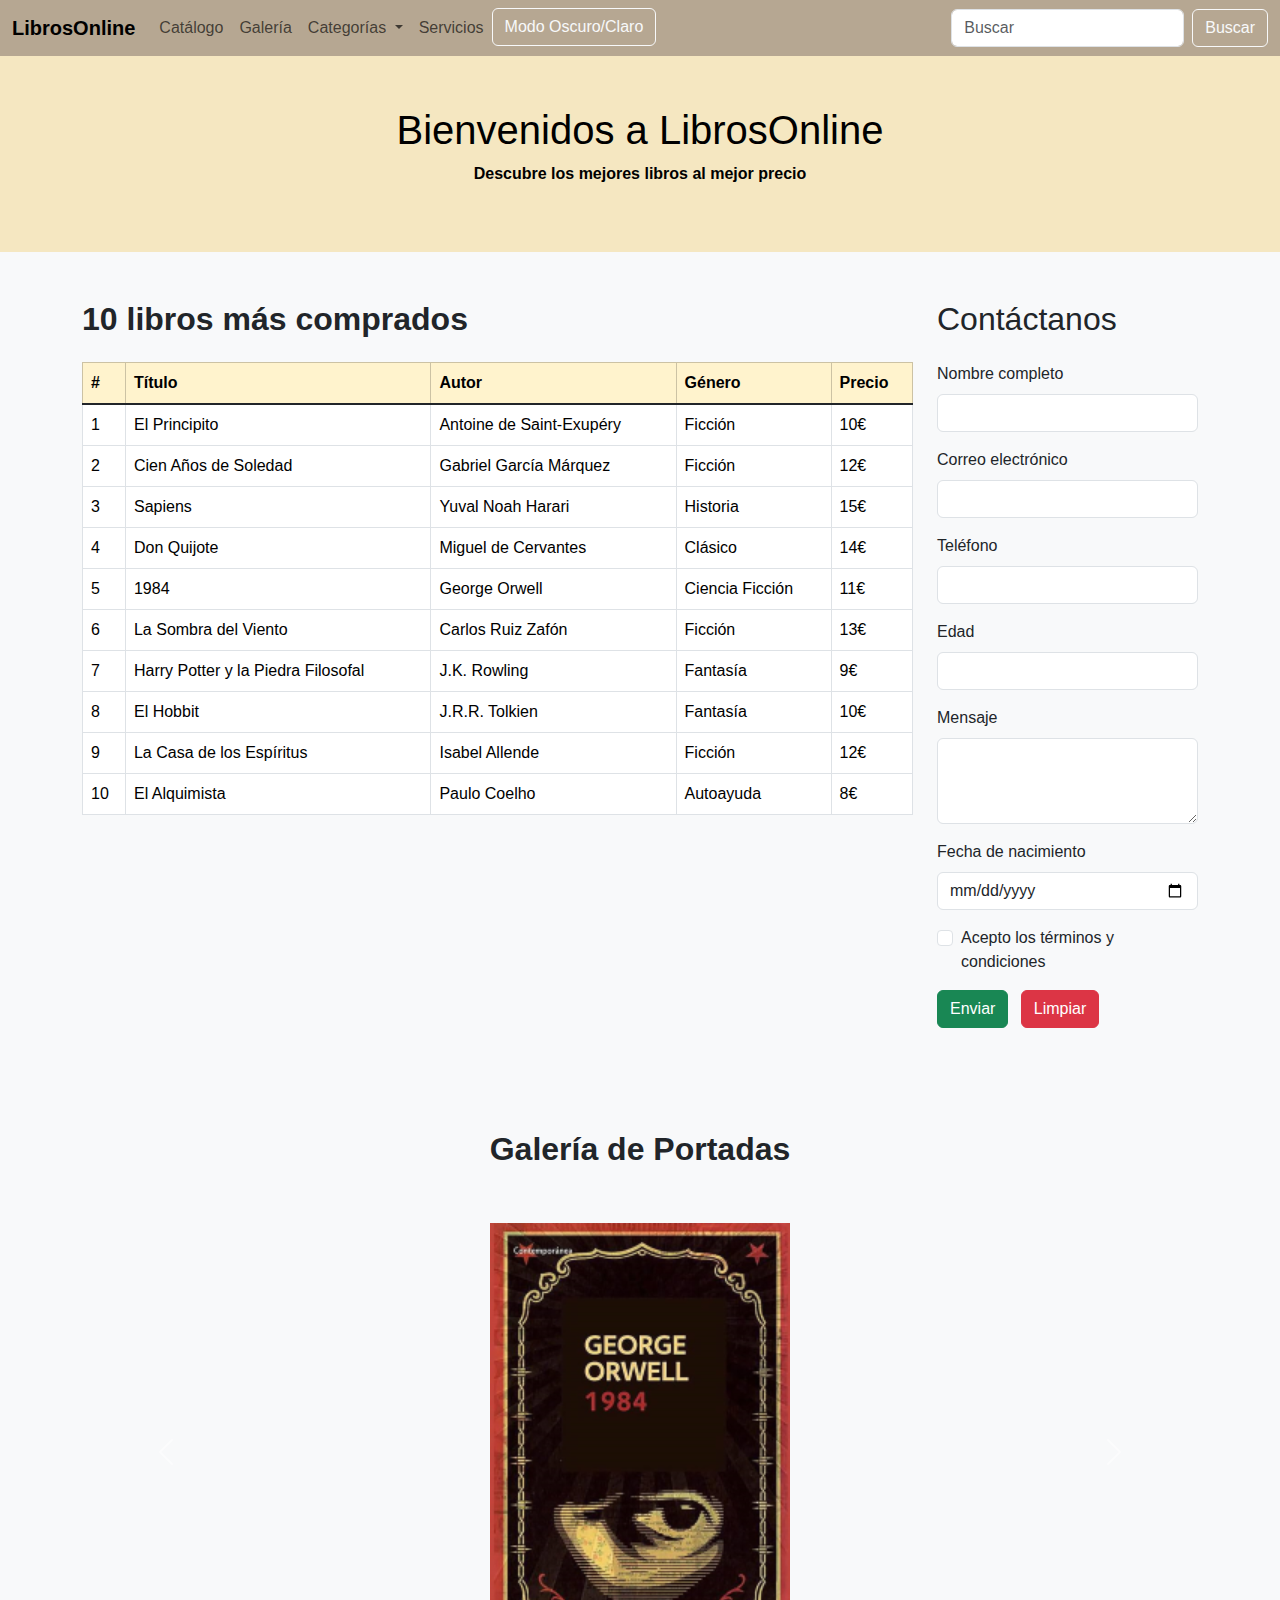
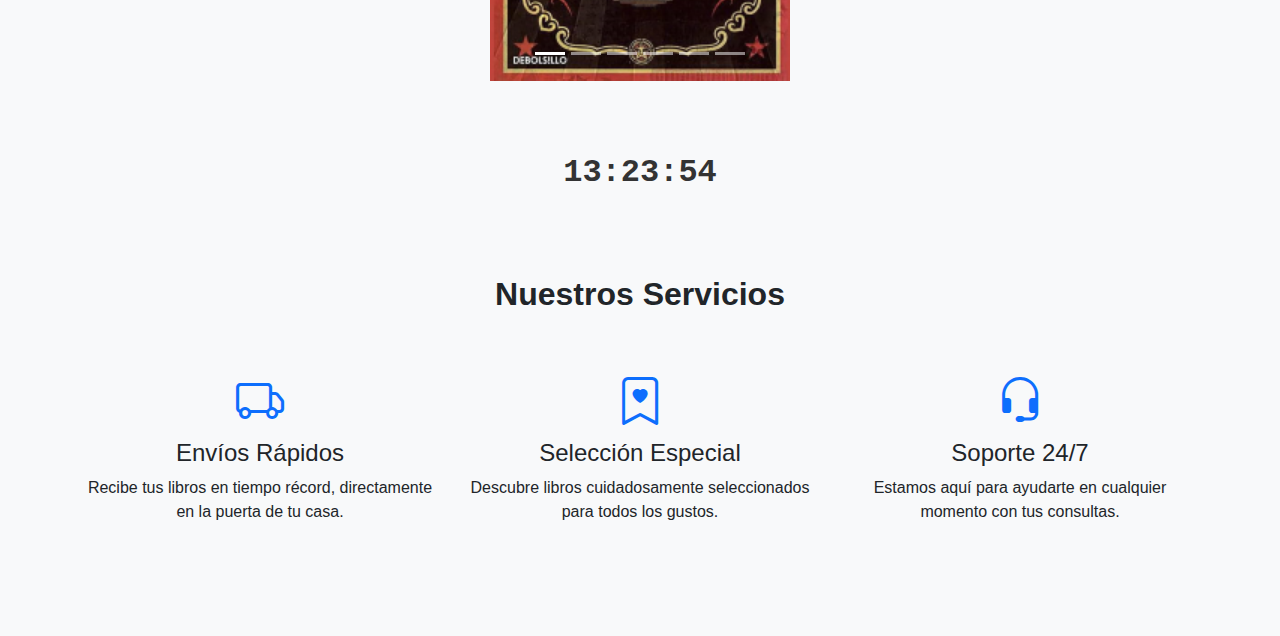
<file: Parte1/index.html>
<!DOCTYPE html>
<html lang="es">

<head>
    <meta charset="UTF-8">
    <meta name="viewport" content="width=device-width, initial-scale=1.0">
    <title>Venta de Libros</title>
    <!-- Bootstrap CSS -->
    <link href="https://cdn.jsdelivr.net/npm/bootstrap@5.3.0/dist/css/bootstrap.min.css" rel="stylesheet">
    <!-- Bootstrap Icons -->
    <link href="https://cdn.jsdelivr.net/npm/bootstrap-icons/font/bootstrap-icons.css" rel="stylesheet">

    <!-- Bootstrap JS -->
    <script src="https://cdn.jsdelivr.net/npm/bootstrap@5.3.0-alpha1/dist/js/bootstrap.bundle.min.js"></script>

    <link rel="stylesheet" href="style.css">

    <script src="https://stackpath.bootstrapcdn.com/bootstrap/5.3.0-alpha1/js/bootstrap.bundle.min.js"></script>
    <script src="myScript.js"></script>

    <style>
        /* Personaliza estilos adicionales si lo necesitas */
    </style>
</head>

<body>
    <!-- Navbar -->
    <nav class="navbar navbar-expand-lg" style="background-color: #b6a792;">
        <div class="container-fluid">
            <a class="navbar-brand negrita" href="#">LibrosOnline</a>
            <button class="navbar-toggler" type="button" data-bs-toggle="collapse" data-bs-target="#navbarNav"
                aria-controls="navbarNav" aria-expanded="false" aria-label="Toggle navigation">
                <span class="navbar-toggler-icon"></span>
            </button>



            <div class="collapse navbar-collapse" id="navbarNav">
                <ul class="navbar-nav me-auto">
                    <li class="nav-item">
                        <a class="nav-link" href="#tabla-libros">Catálogo</a>
                    </li>
                    <li class="nav-item">
                        <a class="nav-link" href="#carrusel">Galería</a>
                    </li>
                    <li class="nav-item dropdown">
                        <a class="nav-link dropdown-toggle" href="#" id="navbarDropdown" role="button"
                            data-bs-toggle="dropdown" aria-expanded="false">
                            Categorías
                        </a>
                        <ul class="dropdown-menu" aria-labelledby="navbarDropdown" style="background-color: #b6a792;">
                            <li><a class="dropdown-item" href="#">Ficción</a></li>
                            <li><a class="dropdown-item" href="#">No ficción</a></li>
                            <li><a class="dropdown-item" href="#">Infantil</a></li>
                            <li><a class="dropdown-item" href="#">Fantasía</a></li>
                            <li><a class="dropdown-item" href="#">Autoayuda</a></li>
                            <li><a class="dropdown-item" href="#">Historia</a></li>
                        </ul>
                    </li>
                    <li class="nav-item">
                        <a class="nav-link" href="#servicios">Servicios</a>
                    </li>
                    <li class="nav-item">
                        <!-- Botón Modo Oscuro/Claro en el menú -->
                        <button id="bot_oscuro_claro" class="btn btn-outline-light">Modo Oscuro/Claro</button>
                    </li>


                </ul>
                
                <form class="d-flex" id="searchInput" role="search">
                    <input class="form-control me-2" type="search" placeholder="Buscar" aria-label="Search">
                    <button class="btn btn-outline-light" type="submit">Buscar</button>
                </form>
            </div>
        </div>
    </nav>


    <!-- Hero Section -->
    <div class="hero negrita">
        <h1>Bienvenidos a LibrosOnline</h1>
        <p>Descubre los mejores libros al mejor precio</p>
    </div>

    <!-- Contenedor Principal -->
    <div class="container my-5">
        <div class="row">
            <!-- Columna 2: Tabla de libros (3/4 de la página) -->
            <div class="col-md-9">
                <section id="tabla-libros">
                    <h2 class="mb-4 negrita">10 libros más comprados</h2>
                    <div class="table-responsive">
                        <table class="table table-bordered">
                            <thead class="table-warning">
                                <tr>
                                    <th>#</th>
                                    <th>Título</th>
                                    <th>Autor</th>
                                    <th>Género</th>
                                    <th>Precio</th>
                                </tr>
                            </thead>
                            <tbody class="table-group-divider">
                                <tr>
                                    <td>1</td>
                                    <td>El Principito</td>
                                    <td>Antoine de Saint-Exupéry</td>
                                    <td>Ficción</td>
                                    <td>10€</td>
                                </tr>
                                <tr>
                                    <td>2</td>
                                    <td>Cien Años de Soledad</td>
                                    <td>Gabriel García Márquez</td>
                                    <td>Ficción</td>
                                    <td>12€</td>
                                </tr>
                                <tr>
                                    <td>3</td>
                                    <td>Sapiens</td>
                                    <td>Yuval Noah Harari</td>
                                    <td>Historia</td>
                                    <td>15€</td>
                                </tr>
                                <tr>
                                    <td>4</td>
                                    <td>Don Quijote</td>
                                    <td>Miguel de Cervantes</td>
                                    <td>Clásico</td>
                                    <td>14€</td>
                                </tr>
                                <tr>
                                    <td>5</td>
                                    <td>1984</td>
                                    <td>George Orwell</td>
                                    <td>Ciencia Ficción</td>
                                    <td>11€</td>
                                </tr>
                                <tr>
                                    <td>6</td>
                                    <td>La Sombra del Viento</td>
                                    <td>Carlos Ruiz Zafón</td>
                                    <td>Ficción</td>
                                    <td>13€</td>
                                </tr>
                                <tr>
                                    <td>7</td>
                                    <td>Harry Potter y la Piedra Filosofal</td>
                                    <td>J.K. Rowling</td>
                                    <td>Fantasía</td>
                                    <td>9€</td>
                                </tr>
                                <tr>
                                    <td>8</td>
                                    <td>El Hobbit</td>
                                    <td>J.R.R. Tolkien</td>
                                    <td>Fantasía</td>
                                    <td>10€</td>
                                </tr>
                                <tr>
                                    <td>9</td>
                                    <td>La Casa de los Espíritus</td>
                                    <td>Isabel Allende</td>
                                    <td>Ficción</td>
                                    <td>12€</td>
                                </tr>
                                <tr>
                                    <td>10</td>
                                    <td>El Alquimista</td>
                                    <td>Paulo Coelho</td>
                                    <td>Autoayuda</td>
                                    <td>8€</td>
                                </tr>
                            </tbody>
                        </table>
                    </div>
                </section>
            </div>
            <!-- Columna 1: Formulario (1/4 de la página) -->
            <div class="col-md-3 mb-4">
                <h2 class="mb-4">Contáctanos</h2>
                <form id="contactForm">
                    <div class="mb-3">
                        <label for="nombre" class="form-label">Nombre completo</label>
                        <input type="text" class="form-control" id="nombre" name="nombre" required>
                        <div class="invalid-feedback" id="nombre-error">El nombre no puede contener números ni
                            caracteres especiales.</div>
                    </div>
                    <div class="mb-3">
                        <label for="email" class="form-label">Correo electrónico</label>
                        <input type="email" class="form-control" id="email" name="email" required>
                        <!--<div class "invalid-feedback"></div>-->
                    </div>
                    <div class="mb-3">
                        <label for="telefono" class="form-label">Teléfono</label>
                        <input type="tel" class="form-control" id="telefono" name="telefono" pattern="[0-9]{9}"
                            required>
                        <div class="invalid-feedback">Por favor, ingresa un teléfono válido de 10 dígitos.</div>
                    </div>
                    <div class="mb-3">
                        <label for="edad" class="form-label">Edad</label>
                        <input type="number" class="form-control" id="edad" name="edad" min="18" max="99" required>
                    </div>
                    <div class="mb-3">
                        <label for="mensaje" class="form-label">Mensaje</label>
                        <textarea class="form-control" id="mensaje" name="mensaje" rows="3" required></textarea>
                        <div class="invalid-feedback" id="mensaje-error">El mensaje no puede contener números ni
                            caracteres especiales.</div>
                    </div>
                    <div class="mb-3">
                        <label for="fecha" class="form-label">Fecha de nacimiento</label>
                        <input type="date" class="form-control" id="fecha" name="fecha" required>
                        <div class="invalid-feedback" id="fecha-error">La fecha debe estar entre 1900 y 2005.</div>
                    </div>
                    <div class="form-check mb-3">
                        <input class="form-check-input" type="checkbox" id="acepto" required>
                        <label class="form-check-label" for="acepto">Acepto los términos y condiciones</label>
                    </div>
                    
                    <!-- Botón Enviar -->
                    <button type="submit" id="enviarBtn" class="btn btn-success">Enviar</button>
                    <!-- Botón Limpiar -->
                    <button type="button" id="limpiarBtn" class="btn btn-danger ms-2">Limpiar</button>

                    

                </form>
            </div>

            <!-- Toast para la notificación de limpieza -->
            <div id="eraseToast" class="toast position-fixed bottom-0 end-0 m-3" role="alert" aria-live="assertive"
                aria-atomic="true">
                <div class="toast-header">
                    <strong class="me-auto">Formulario</strong>
                    <button type="button" class="btn-close" data-bs-dismiss="toast" aria-label="Close"></button>
                </div>
                <div class="toast-body">
                    Los campos del formulario han sido borrados.
                </div>
            </div>

            <!-- Toast de confirmación de envío exitoso -->
            <div id="successToast" class="toast position-fixed bottom-0 end-0 m-3" role="alert" aria-live="assertive"
                aria-atomic="true">
                <div class="toast-header">
                    <strong class="me-auto">Éxito</strong>
                    <button type="button" class="btn-close" data-bs-dismiss="toast" aria-label="Close"></button>
                </div>
                <div class="toast-body">
                    El formulario se ha enviado correctamente.
                </div>
            </div>


            <!-- Carrusel de imágenes -->
            <section id="carrusel" class="my-5">
                <h2 class="mb-4 centrar">Galería de Portadas</h2>
                <div id="carouselExampleIndicators" class="carousel slide" data-bs-ride="carousel">
                    <div class="carousel-indicators">
                        <button type="button" data-bs-target="#carouselExampleIndicators" data-bs-slide-to="0"
                            class="active" aria-current="true" aria-label="Slide 1"></button>
                        <button type="button" data-bs-target="#carouselExampleIndicators" data-bs-slide-to="1"
                            aria-label="Slide 2"></button>
                        <button type="button" data-bs-target="#carouselExampleIndicators" data-bs-slide-to="2"
                            aria-label="Slide 3"></button>
                        <button type="button" data-bs-target="#carouselExampleIndicators" data-bs-slide-to="3"
                            aria-label="Slide 4"></button>
                        <button type="button" data-bs-target="#carouselExampleIndicators" data-bs-slide-to="4"
                            aria-label="Slide 5"></button>
                        <button type="button" data-bs-target="#carouselExampleIndicators" data-bs-slide-to="5"
                            aria-label="Slide 6"></button>
                    </div>
                    <div class="carousel-inner">
                        <div class="carousel-item active">
                            <img src="..\media\1984.png" class="d-block w-300" alt="Libro 1">
                        </div>
                        <div class="carousel-item">
                            <img src="..\media\sapiens.png" class="d-block w-300" alt="Libro 2">
                        </div>
                        <div class="carousel-item">
                            <img src="..\media\lasombradelviento.png" class="d-block w-300" alt="Libro 3">
                        </div>
                        <div class="carousel-item">
                            <img src="..\media\principito.png" class="d-block w-300" alt="Libro 4">
                        </div>
                        <div class="carousel-item">
                            <img src="..\media\elalquimista.png" class="d-block w-300" alt="Libro 5">
                        </div>
                        <div class="carousel-item">
                            <img src="..\media\cienañossoledad.png" class="d-block w-300" alt="Libro 6">
                        </div>
                    </div>
                    <button class="carousel-control-prev" type="button" data-bs-target="#carouselExampleIndicators"
                        data-bs-slide="prev">
                        <span class="carousel-control-prev-icon" aria-hidden="true"></span>
                        <span class="visually-hidden">Anterior</span>
                    </button>
                    <button class="carousel-control-next" type="button" data-bs-target="#carouselExampleIndicators"
                        data-bs-slide="next">
                        <span class="carousel-control-next-icon" aria-hidden="true"></span>
                        <span class="visually-hidden">Siguiente</span>
                    </button>
                </div>
            </section>

            <!-- Reloj Digital -->
            <div id="reloj" style="font-size: 2rem; font-weight: bold;"></div>

            <!-- Servicios -->
            <section id="servicios" class="my-5">
                <h2 class="mb-4 centrar">Nuestros Servicios</h2>
                <div class="row text-center">
                    <div class="col-md-4">
                        <i class="bi bi-truck services-icon"></i>
                        <h4>Envíos Rápidos</h4>
                        <p>Recibe tus libros en tiempo récord, directamente en la puerta de tu casa.</p>
                    </div>
                    <div class="col-md-4">
                        <i class="bi bi-bookmark-heart services-icon"></i>
                        <h4>Selección Especial</h4>
                        <p>Descubre libros cuidadosamente seleccionados para todos los gustos.</p>
                    </div>
                    <div class="col-md-4">
                        <i class="bi bi-headset services-icon"></i>
                        <h4>Soporte 24/7</h4>
                        <p>Estamos aquí para ayudarte en cualquier momento con tus consultas.</p>
                    </div>
                </div>
            </section>

</body>

</html>
</file>
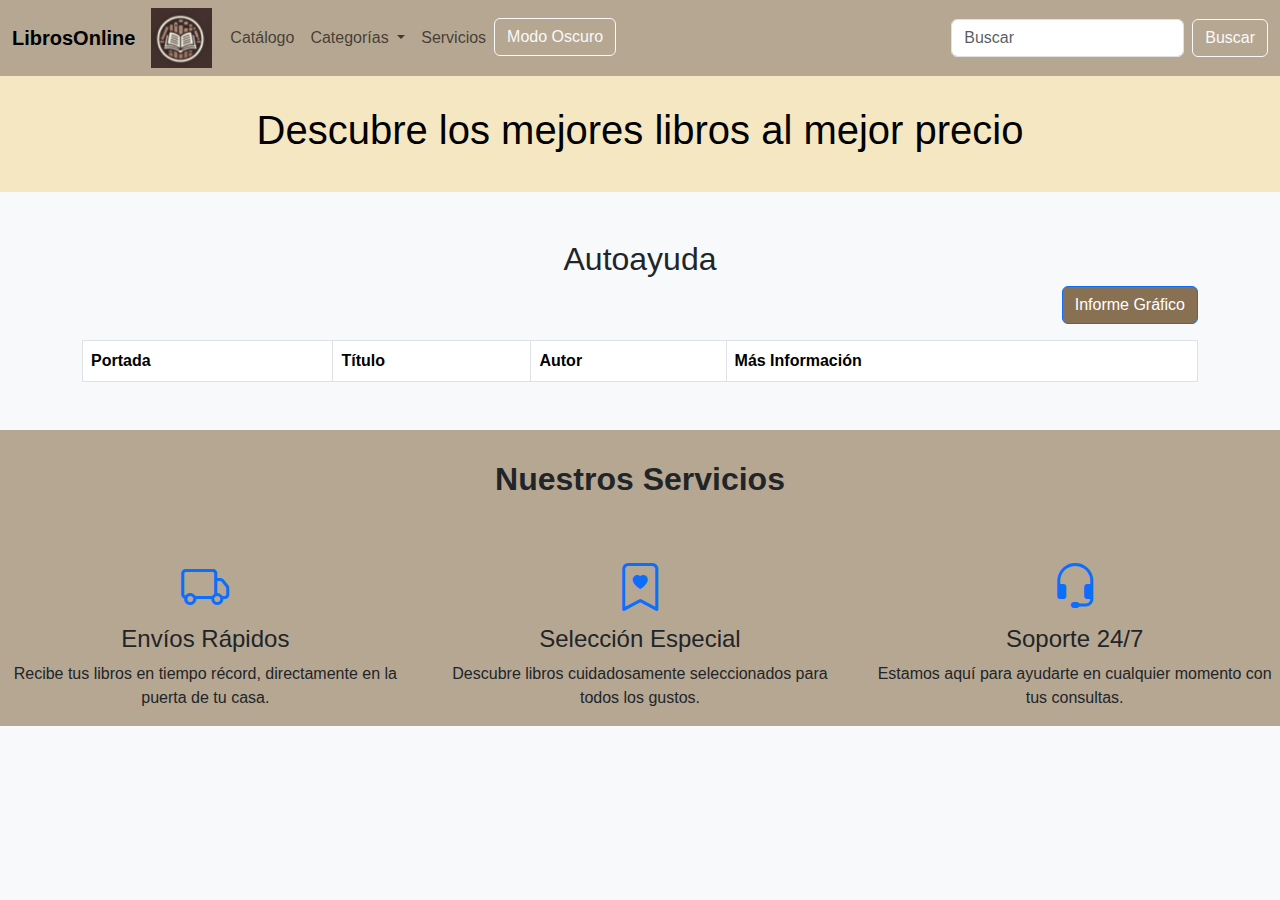
<file: Parte2/autoayuda.html>
<!DOCTYPE html>
<html lang="es">

<head>
    <meta charset="UTF-8">
    <meta name="viewport" content="width=device-width, initial-scale=1.0">
    <title>Venta de Libros</title>
    
    <!-- Bootstrap CSS (estilo predeterminado para diseño y componentes) -->
    <link href="https://cdn.jsdelivr.net/npm/bootstrap@5.3.0/dist/css/bootstrap.min.css" rel="stylesheet">
    
    <!-- Bootstrap Icons (íconos para usar en la interfaz) -->
    <link href="https://cdn.jsdelivr.net/npm/bootstrap-icons/font/bootstrap-icons.css" rel="stylesheet">
    
    <!-- Bootstrap JS (funcionalidades interactivas de Bootstrap) -->
    <script src="https://cdn.jsdelivr.net/npm/bootstrap@5.3.0-alpha1/dist/js/bootstrap.bundle.min.js"></script>

    <!-- Hoja de estilo personalizada -->
    <link rel="stylesheet" href="style.css">

    <!-- Scripts adicionales -->
    <script src="https://stackpath.bootstrapcdn.com/bootstrap/5.3.0-alpha1/js/bootstrap.bundle.min.js"></script>
    <script src="myScript.js"></script>

</head>

<body>

    <!-- Barra de navegación (Navbar) -->
    <nav class="navbar navbar-expand-lg" style="background-color: #b6a792;">
        <div class="container-fluid">
            <!-- Logo de la página -->
            <a class="navbar-brand negrita" href="index.html">LibrosOnline</a>
            <img src="..\media\icono.png" alt="LibrosOnline" style="height: 60px; margin-right: 10px;">
            
            <!-- Botón para la vista móvil (colapsa el menú) -->
            <button class="navbar-toggler" type="button" data-bs-toggle="collapse" data-bs-target="#navbarNav"
                aria-controls="navbarNav" aria-expanded="false" aria-label="Toggle navigation">
                <span class="navbar-toggler-icon"></span>
            </button>

            <!-- Menú de navegación -->
            <div class="collapse navbar-collapse" id="navbarNav">
                <ul class="navbar-nav me-auto">
                    <!-- Enlace al catálogo -->
                    <li class="nav-item">
                        <a class="nav-link" href="catalogo.html" target="_blank">Catálogo</a>
                    </li>
                    <!-- Menú desplegable para las categorías de libros -->
                    <li class="nav-item dropdown">
                        <a class="nav-link dropdown-toggle" href="#" id="navbarDropdown" role="button"
                            data-bs-toggle="dropdown" aria-expanded="false">
                            Categorías
                        </a>
                        <ul class="dropdown-menu" aria-labelledby="navbarDropdown" style="background-color: #b6a792;">
                            <li><a class="dropdown-item" href="ficcion.html">Ficción</a></li>
                            <li><a class="dropdown-item" href="infantil.html">Infantil</a></li>
                            <li><a class="dropdown-item" href="fantasia.html">Fantasía</a></li>
                            <li><a class="dropdown-item" href="autoayuda.html">Autoayuda</a></li>
                            <li><a class="dropdown-item" href="historia.html">Historia</a></li>
                        </ul>
                    </li>
                    <!-- Enlace a la sección de servicios -->
                    <li class="nav-item">
                        <a class="nav-link" href="#servicios">Servicios</a>
                    </li>
                    <!-- Botón para cambiar al modo oscuro/claro -->
                    <li class="nav-item">
                        <button id="bot_oscuro_claro" class="btn btn-outline-light">Modo Oscuro</button>
                    </li>
                </ul>
                
                <!-- Barra de búsqueda -->
                <form class="d-flex" id="searchInput" role="search">
                    <input class="form-control me-2" type="search" placeholder="Buscar" aria-label="Search" id="searchQuery">
                    <button class="btn btn-outline-light" type="submit">Buscar</button>
                </form>
            </div>
        </div>
    </nav>

    <!-- Sección principal o Hero (introducción del sitio) -->
    <div class="hero negrita">
        <h1>Descubre los mejores libros al mejor precio</h1>
    </div>

    <!-- Tabla de libros de la categoría Autoayuda -->
    <div class="container mt-5">
        <h2 class="text-center">Autoayuda</h2>
        <!-- Botón de Informe Gráfico -->
    <div class="text-end mb-3">
        <a href="informe_grafico_autoayuda.html" class="btn btn-primary" id="boton_grafico">Informe Gráfico</a>
    </div>
        <table class="table table-bordered">
            <thead>
                <tr>
                    <th>Portada</th>
                    <th>Título</th>
                    <th>Autor</th>
                    <th>Más Información</th>
                </tr>
            </thead>
            <tbody id="librosTabla">
                <!-- Los libros se agregarán aquí mediante JavaScript -->
            </tbody>
        </table>
    </div>

    <!-- Sección de servicios (acerca de lo que ofrece la página) -->
    <section id="servicios" class="my-5" style="background-color: #b6a792;">
        <h2 class="mb-4 centrar">Nuestros Servicios</h2>
        <div class="row text-center">
            <!-- Servicio 1: Envíos Rápidos -->
            <div class="col-md-4">
                <i class="bi bi-truck services-icon"></i>
                <h4>Envíos Rápidos</h4>
                <p>Recibe tus libros en tiempo récord, directamente en la puerta de tu casa.</p>
            </div>
            <!-- Servicio 2: Selección Especial de Libros -->
            <div class="col-md-4">
                <i class="bi bi-bookmark-heart services-icon"></i>
                <h4>Selección Especial</h4>
                <p>Descubre libros cuidadosamente seleccionados para todos los gustos.</p>
            </div>
            <!-- Servicio 3: Soporte 24/7 -->
            <div class="col-md-4">
                <i class="bi bi-headset services-icon"></i>
                <h4>Soporte 24/7</h4>
                <p>Estamos aquí para ayudarte en cualquier momento con tus consultas.</p>
            </div>
        </div>
    </section>

    <!-- Scripts para funcionalidades -->
    <script src="oscuro.js"></script>
    <script src="buscar.js"></script>
    <script src="apiautoayuda.js"></script>

</body>
</html>
</file>
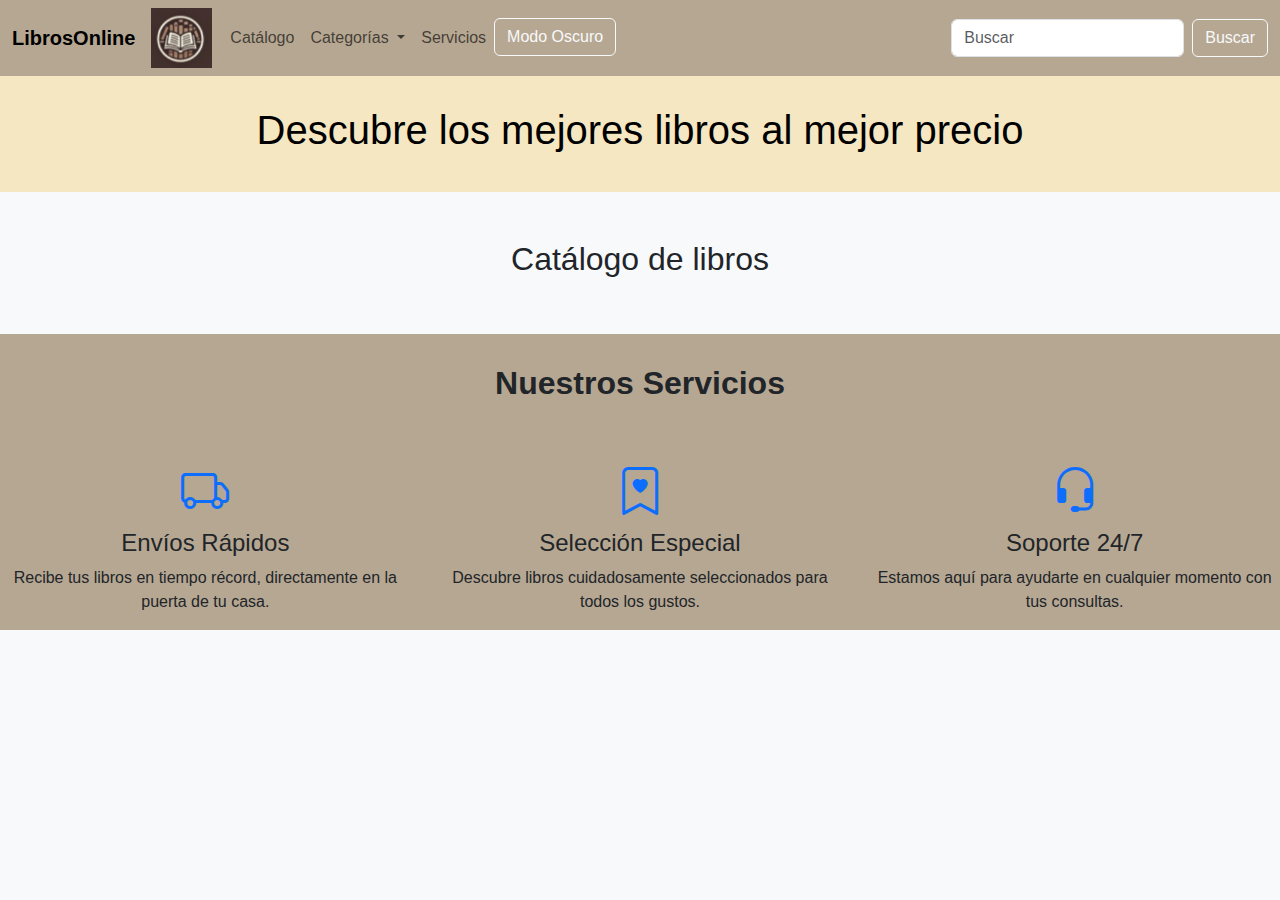
<file: Parte2/catalogo.html>
<!DOCTYPE html>
<html lang="es">

<head>
    <!-- Define la codificación de caracteres del documento como UTF-8, para manejar correctamente caracteres especiales -->
    <meta charset="UTF-8">
    <!-- Hace que la página sea responsive, ajustándose bien a diferentes tamaños de pantalla (como en móviles y tabletas) -->
    <meta name="viewport" content="width=device-width, initial-scale=1.0">
    <!-- Título de la página que aparece en la pestaña del navegador -->
    <title>Venta de Libros</title>
    
    <!-- Link a la hoja de estilos de Bootstrap para usar los estilos predefinidos de este framework -->
    <link href="https://cdn.jsdelivr.net/npm/bootstrap@5.3.0/dist/css/bootstrap.min.css" rel="stylesheet">
    
    <!-- Link a los íconos de Bootstrap, útil para agregar iconos a la interfaz -->
    <link href="https://cdn.jsdelivr.net/npm/bootstrap-icons/font/bootstrap-icons.css" rel="stylesheet">
    
    <!-- Script para el funcionamiento de los componentes interactivos de Bootstrap (como los menús desplegables y el botón de navegación móvil) -->
    <script src="https://cdn.jsdelivr.net/npm/bootstrap@5.3.0-alpha1/dist/js/bootstrap.bundle.min.js"></script>

    <!-- Link a tu hoja de estilos personalizada, donde puedes agregar reglas CSS específicas -->
    <link rel="stylesheet" href="style.css">

    <!-- Incluye el script de Bootstrap para componentes interactivos (aunque ya se incluyó uno antes) -->
    <script src="https://stackpath.bootstrapcdn.com/bootstrap/5.3.0-alpha1/js/bootstrap.bundle.min.js"></script>

    <!-- Incluye tu archivo JavaScript personalizado -->
    <script src="myScript.js"></script>
</head>

<body>
    <!-- Barra de navegación (Navbar) -->
    <nav class="navbar navbar-expand-lg" style="background-color: #b6a792;">
        <div class="container-fluid">
            <!-- Enlace a la página principal con la marca 'LibrosOnline' -->
            <a class="navbar-brand negrita" href="index.html">LibrosOnline</a>
            
            <!-- Imagen del icono al lado de la marca 'LibrosOnline' -->
            <img src="..\media\icono.png" alt="LibrosOnline" style="height: 60px; margin-right: 10px;">
            
            <!-- Botón para la navegación en dispositivos móviles (cuando la pantalla es pequeña) -->
            <button class="navbar-toggler" type="button" data-bs-toggle="collapse" data-bs-target="#navbarNav"
                aria-controls="navbarNav" aria-expanded="false" aria-label="Toggle navigation">
                <span class="navbar-toggler-icon"></span>
            </button>

            <!-- Menú de navegación que se muestra en pantallas grandes y se colapsa en pantallas pequeñas -->
            <div class="collapse navbar-collapse" id="navbarNav">
                <ul class="navbar-nav me-auto">
                    <!-- Enlace al catálogo -->
                    <li class="nav-item">
                        <a class="nav-link" href="catalogo.html" target="_blank">Catálogo</a>
                    </li>
                    <!-- Menú desplegable de categorías -->
                    <li class="nav-item dropdown">
                        <a class="nav-link dropdown-toggle" href="#" id="navbarDropdown" role="button"
                            data-bs-toggle="dropdown" aria-expanded="false">
                            Categorías
                        </a>
                        <ul class="dropdown-menu" aria-labelledby="navbarDropdown" style="background-color: #b6a792;">
                            <!-- Opciones del menú desplegable -->
                            <li><a class="dropdown-item" href="ficcion.html">Ficción</a></li>
                            <li><a class="dropdown-item" href="infantil.html">Infantil</a></li>
                            <li><a class="dropdown-item" href="fantasia.html">Fantasía</a></li>
                            <li><a class="dropdown-item" href="autoayuda.html">Autoayuda</a></li>
                            <li><a class="dropdown-item" href="historia.html">Historia</a></li>
                        </ul>
                    </li>
                    <!-- Enlace a la sección de servicios -->
                    <li class="nav-item">
                        <a class="nav-link" href="#servicios">Servicios</a>
                    </li>
                    <!-- Botón para activar el modo oscuro o claro -->
                    <li class="nav-item">
                        <button id="bot_oscuro_claro" class="btn btn-outline-light">Modo Oscuro</button>
                    </li>
                </ul>
                
                <!-- Formulario de búsqueda -->
                <form class="d-flex" id="searchInput" role="search">
                    <!-- Campo de búsqueda -->
                    <input class="form-control me-2" type="search" placeholder="Buscar" aria-label="Search" id="searchQuery">
                    <!-- Botón para ejecutar la búsqueda -->
                    <button class="btn btn-outline-light" type="submit">Buscar</button>
                </form>
            </div>
        </div>
    </nav>

    <!-- Sección Hero (Destacada) -->
    <div class="hero negrita">
        <h1>Descubre los mejores libros al mejor precio</h1>
    </div>

    <!-- Sección para mostrar los libros -->
    <div class="container mt-5">
        <h2 class="text-center">Catálogo de libros</h2>
        <div class="row" id="librosContainer">
            <!-- Aquí se agregarán los libros con JavaScript -->
        </div>
    </div>

    <!-- Sección de Servicios -->
    <section id="servicios" class="my-5" style="background-color: #b6a792;">
        <h2 class="mb-4 centrar">Nuestros Servicios</h2>
        <div class="row text-center">
            <!-- Servicio 1 -->
            <div class="col-md-4">
                <i class="bi bi-truck services-icon"></i>
                <h4>Envíos Rápidos</h4>
                <p>Recibe tus libros en tiempo récord, directamente en la puerta de tu casa.</p>
            </div>
            <!-- Servicio 2 -->
            <div class="col-md-4">
                <i class="bi bi-bookmark-heart services-icon"></i>
                <h4>Selección Especial</h4>
                <p>Descubre libros cuidadosamente seleccionados para todos los gustos.</p>
            </div>
            <!-- Servicio 3 -->
            <div class="col-md-4">
                <i class="bi bi-headset services-icon"></i>
                <h4>Soporte 24/7</h4>
                <p>Estamos aquí para ayudarte en cualquier momento con tus consultas.</p>
            </div>
        </div>
    </section>

    <!-- Scripts de JavaScript -->
    <script src="oscuro.js"></script> <!-- Script para el modo oscuro/claro -->
    <script src="buscar.js"></script> <!-- Script para la funcionalidad de búsqueda -->
    <script src="apicatalogo.js"></script> <!-- Script para cargar los libros en el catálogo -->
</body>
</html>
</file>
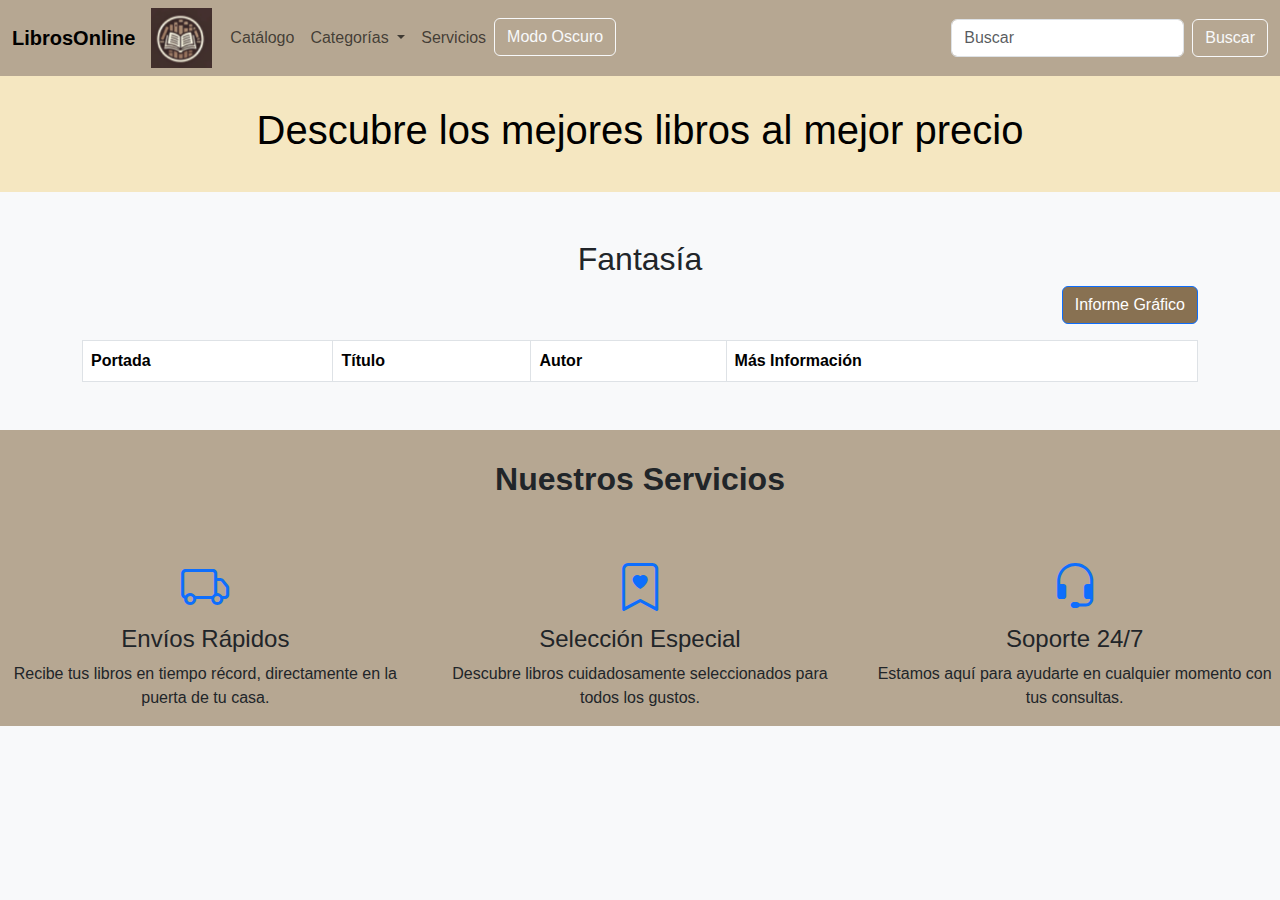
<file: Parte2/fantasia.html>
<!DOCTYPE html>
<html lang="es">

<head>
    <!-- Define la codificación de caracteres del documento como UTF-8, útil para mostrar caracteres especiales -->
    <meta charset="UTF-8">
    
    <!-- Hace que la página sea responsive, adaptándose a diferentes tamaños de pantalla (por ejemplo, móviles) -->
    <meta name="viewport" content="width=device-width, initial-scale=1.0">
    
    <!-- Título que aparecerá en la pestaña del navegador -->
    <title>Venta de Libros</title>
    
    <!-- Incluye la hoja de estilos de Bootstrap para utilizar los componentes y estilos predefinidos de este framework -->
    <link href="https://cdn.jsdelivr.net/npm/bootstrap@5.3.0/dist/css/bootstrap.min.css" rel="stylesheet">
    
    <!-- Incluye los íconos de Bootstrap, lo que permite usar iconos de fácil acceso en la interfaz -->
    <link href="https://cdn.jsdelivr.net/npm/bootstrap-icons/font/bootstrap-icons.css" rel="stylesheet">

    <!-- Incluye el script de Bootstrap que maneja los componentes interactivos (como el menú desplegable y el botón móvil) -->
    <script src="https://cdn.jsdelivr.net/npm/bootstrap@5.3.0-alpha1/dist/js/bootstrap.bundle.min.js"></script>

    <!-- Enlace a tu archivo de estilos CSS personalizado -->
    <link rel="stylesheet" href="style.css">

    <!-- Incluye otro script de Bootstrap (este parece repetido, pero puede ser útil si quieres usar otro tipo de funcionalidad de JS) -->
    <script src="https://stackpath.bootstrapcdn.com/bootstrap/5.3.0-alpha1/js/bootstrap.bundle.min.js"></script>

    <!-- Enlace a tu archivo JS personalizado -->
     <!-- Enlace a un archivo CSS personalizado -->
    <link rel="stylesheet" href="style.css">
    <script src="myScript.js"></script>
</head>

<body>
    <!-- Barra de navegación (Navbar) -->
    <nav class="navbar navbar-expand-lg" style="background-color: #b6a792;">
        <div class="container-fluid">
            <!-- Enlace a la página de inicio con el nombre de la marca 'LibrosOnline' -->
            <a class="navbar-brand negrita" href="index.html">LibrosOnline</a>
            
            <!-- Icono al lado del nombre de la marca, con un tamaño y margen ajustado -->
            <img src="..\media\icono.png" alt="LibrosOnline" style="height: 60px; margin-right: 10px;">
            
            <!-- Botón que aparece en pantallas pequeñas para alternar la visibilidad del menú de navegación -->
            <button class="navbar-toggler" type="button" data-bs-toggle="collapse" data-bs-target="#navbarNav"
                aria-controls="navbarNav" aria-expanded="false" aria-label="Toggle navigation">
                <span class="navbar-toggler-icon"></span>
            </button>

            <!-- Menú de navegación que se colapsa en pantallas pequeñas -->
            <div class="collapse navbar-collapse" id="navbarNav">
                <ul class="navbar-nav me-auto">
                    <!-- Enlace al catálogo -->
                    <li class="nav-item">
                        <a class="nav-link" href="catalogo.html" target="_blank">Catálogo</a>
                    </li>
                    
                    <!-- Menú desplegable de categorías -->
                    <li class="nav-item dropdown">
                        <a class="nav-link dropdown-toggle" href="#" id="navbarDropdown" role="button"
                            data-bs-toggle="dropdown" aria-expanded="false">
                            Categorías
                        </a>
                        <ul class="dropdown-menu" aria-labelledby="navbarDropdown" style="background-color: #b6a792;">
                            <!-- Opciones del menú desplegable -->
                            <li><a class="dropdown-item" href="ficcion.html">Ficción</a></li>
                            <li><a class="dropdown-item" href="infantil.html">Infantil</a></li>
                            <li><a class="dropdown-item" href="fantasia.html">Fantasía</a></li>
                            <li><a class="dropdown-item" href="autoayuda.html">Autoayuda</a></li>
                            <li><a class="dropdown-item" href="historia.html">Historia</a></li>
                        </ul>
                    </li>
                    
                    <!-- Enlace a la sección de servicios -->
                    <li class="nav-item">
                        <a class="nav-link" href="#servicios">Servicios</a>
                    </li>
                    
                    <!-- Botón para activar el modo oscuro o claro -->
                    <li class="nav-item">
                        <button id="bot_oscuro_claro" class="btn btn-outline-light">Modo Oscuro</button>
                    </li>
                </ul>
                
                <!-- Formulario de búsqueda -->
                <form class="d-flex" id="searchInput" role="search">
                    <!-- Campo de texto para escribir la búsqueda -->
                    <input class="form-control me-2" type="search" placeholder="Buscar" aria-label="Search" id="searchQuery">
                    
                    <!-- Botón para ejecutar la búsqueda -->
                    <button class="btn btn-outline-light" type="submit">Buscar</button>
                </form>
            </div>
        </div>
    </nav>

    <!-- Sección Hero: Un título destacado al inicio de la página -->
    <div class="hero negrita">
        <h1>Descubre los mejores libros al mejor precio</h1>
    </div>

    <!-- Tabla que muestra los libros de la categoría 'Fantasía' -->
    <div class="container mt-5">
        <h2 class="text-center">Fantasía</h2>
        <!-- Botón de Informe Gráfico -->
    <div class="text-end mb-3">
        <a href="informe_grafico_fantasia.html" class="btn btn-primary" id="boton_grafico">Informe Gráfico</a>
    </div>
        <!-- Tabla que contiene la información de los libros -->
        <table class="table table-bordered">
            <thead>
                <tr>
                    <th>Portada</th>
                    <th>Título</th>
                    <th>Autor</th>
                    <th>Más Información</th>
                </tr>
            </thead>
            <tbody id="librosTabla">
                <!-- Aquí se agregarán los libros dinámicamente con JavaScript -->
            </tbody>
        </table>
    </div>

    <!-- Sección de Servicios -->
    <section id="servicios" class="my-5" style="background-color: #b6a792;">
        <h2 class="mb-4 centrar">Nuestros Servicios</h2>
        <div class="row text-center">
            <!-- Servicio 1: Envíos Rápidos -->
            <div class="col-md-4">
                <i class="bi bi-truck services-icon"></i>
                <h4>Envíos Rápidos</h4>
                <p>Recibe tus libros en tiempo récord, directamente en la puerta de tu casa.</p>
            </div>
            <!-- Servicio 2: Selección Especial -->
            <div class="col-md-4">
                <i class="bi bi-bookmark-heart services-icon"></i>
                <h4>Selección Especial</h4>
                <p>Descubre libros cuidadosamente seleccionados para todos los gustos.</p>
            </div>
            <!-- Servicio 3: Soporte 24/7 -->
            <div class="col-md-4">
                <i class="bi bi-headset services-icon"></i>
                <h4>Soporte 24/7</h4>
                <p>Estamos aquí para ayudarte en cualquier momento con tus consultas.</p>
            </div>
        </div>
    </section>

    <!-- Scripts -->
    <script src="oscuro.js"></script> <!-- Script para cambiar el modo de tema (oscuro/claro) -->
    <script src="buscar.js"></script> <!-- Script para manejar la funcionalidad de búsqueda -->
    <script src="apifantasia.js"></script> <!-- Script para cargar dinámicamente los libros de la categoría Fantasía -->
</body>
</html>
</file>
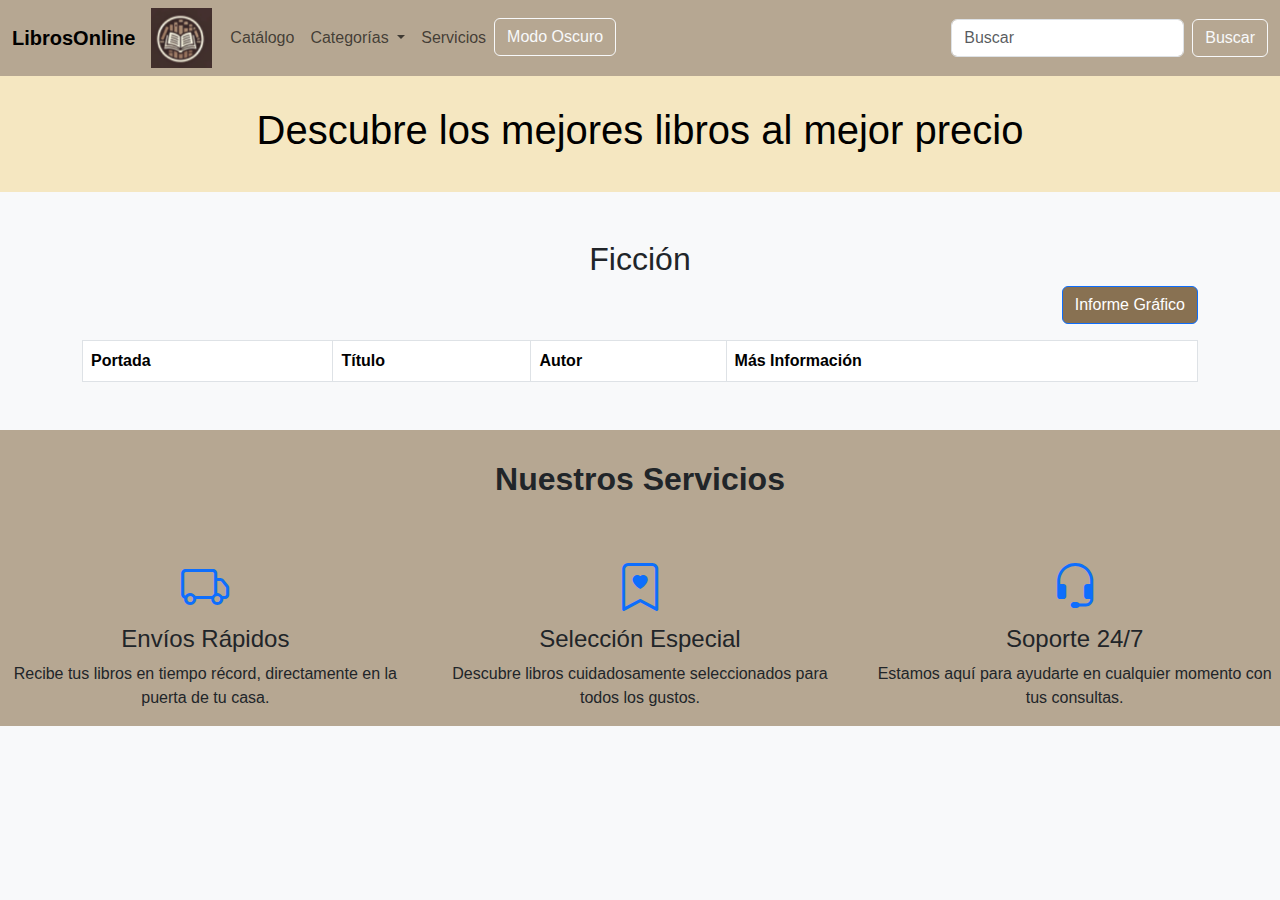
<file: Parte2/ficcion.html>
<!DOCTYPE html>
<html lang="es">

<head>
    <meta charset="UTF-8">
    <meta name="viewport" content="width=device-width, initial-scale=1.0">
    <title>Venta de Libros</title>
    
    <!-- Bootstrap CSS (estilo predeterminado para diseño y componentes) -->
    <link href="https://cdn.jsdelivr.net/npm/bootstrap@5.3.0/dist/css/bootstrap.min.css" rel="stylesheet">
    
    <!-- Bootstrap Icons (íconos para usar en la interfaz) -->
    <link href="https://cdn.jsdelivr.net/npm/bootstrap-icons/font/bootstrap-icons.css" rel="stylesheet">
    
    <!-- Bootstrap JS (funcionalidades interactivas de Bootstrap) -->
    <script src="https://cdn.jsdelivr.net/npm/bootstrap@5.3.0-alpha1/dist/js/bootstrap.bundle.min.js"></script>

    <!-- Hoja de estilo personalizada -->
    <link rel="stylesheet" href="style.css">

    <!-- Scripts adicionales -->
    <script src="https://stackpath.bootstrapcdn.com/bootstrap/5.3.0-alpha1/js/bootstrap.bundle.min.js"></script>
    <script src="myScript.js"></script>
   
</head>

<body>

    <!-- Barra de navegación (Navbar) -->
    <nav class="navbar navbar-expand-lg" style="background-color: #b6a792;">
        <div class="container-fluid">
            <!-- Logo de la página -->
            <a class="navbar-brand negrita" href="index.html">LibrosOnline</a>
            <img src="..\media\icono.png" alt="LibrosOnline" style="height: 60px; margin-right: 10px;">
            
            <!-- Botón para la vista móvil (colapsa el menú) -->
            <button class="navbar-toggler" type="button" data-bs-toggle="collapse" data-bs-target="#navbarNav"
                aria-controls="navbarNav" aria-expanded="false" aria-label="Toggle navigation">
                <span class="navbar-toggler-icon"></span>
            </button>

            <!-- Menú de navegación -->
            <div class="collapse navbar-collapse" id="navbarNav">
                <ul class="navbar-nav me-auto">
                    <!-- Enlace al catálogo -->
                    <li class="nav-item">
                        <a class="nav-link" href="catalogo.html" target="_blank">Catálogo</a>
                    </li>
                    <!-- Menú desplegable para las categorías de libros -->
                    <li class="nav-item dropdown">
                        <a class="nav-link dropdown-toggle" href="#" id="navbarDropdown" role="button"
                            data-bs-toggle="dropdown" aria-expanded="false">
                            Categorías
                        </a>
                        <ul class="dropdown-menu" aria-labelledby="navbarDropdown" style="background-color: #b6a792;">
                            <li><a class="dropdown-item" href="ficcion.html">Ficción</a></li>
                            <li><a class="dropdown-item" href="infantil.html">Infantil</a></li>
                            <li><a class="dropdown-item" href="fantasia.html">Fantasía</a></li>
                            <li><a class="dropdown-item" href="autoayuda.html">Autoayuda</a></li>
                            <li><a class="dropdown-item" href="historia.html">Historia</a></li>
                        </ul>
                    </li>
                    <!-- Enlace a la sección de servicios -->
                    <li class="nav-item">
                        <a class="nav-link" href="#servicios">Servicios</a>
                    </li>
                    <!-- Botón para cambiar al modo oscuro/claro -->
                    <li class="nav-item">
                        <button id="bot_oscuro_claro" class="btn btn-outline-light">Modo Oscuro</button>
                    </li>
                </ul>
                
                <!-- Barra de búsqueda -->
                <form class="d-flex" id="searchInput" role="search">
                    <input class="form-control me-2" type="search" placeholder="Buscar" aria-label="Search" id="searchQuery">
                    <button class="btn btn-outline-light" type="submit">Buscar</button>
                </form>
            </div>
        </div>
    </nav>

    <!-- Sección principal o Hero (introducción del sitio) -->
    <div class="hero negrita">
        <h1>Descubre los mejores libros al mejor precio</h1>
    </div>

    <!-- Tabla de libros de la categoría Ficción -->
    <div class="container mt-5">
        <h2 class="text-center">Ficción</h2>
        <!-- Botón de Informe Gráfico -->
    <div class="text-end mb-3">
        <a href="informe_grafico_ficcion.html" class="btn btn-primary" id="boton_grafico">Informe Gráfico</a>
    </div>
        <table class="table table-bordered">
            <thead>
                <tr>
                    <th>Portada</th>
                    <th>Título</th>
                    <th>Autor</th>
                    <th>Más Información</th>
                </tr>
            </thead>
            <tbody id="librosTabla">
                <!-- Los libros se agregarán aquí mediante JavaScript -->
            </tbody>
        </table>
    </div>

    <!-- Sección de servicios (acerca de lo que ofrece la página) -->
    <section id="servicios" class="my-5" style="background-color: #b6a792;">
        <h2 class="mb-4 centrar">Nuestros Servicios</h2>
        <div class="row text-center">
            <!-- Servicio 1: Envíos Rápidos -->
            <div class="col-md-4">
                <i class="bi bi-truck services-icon"></i>
                <h4>Envíos Rápidos</h4>
                <p>Recibe tus libros en tiempo récord, directamente en la puerta de tu casa.</p>
            </div>
            <!-- Servicio 2: Selección Especial de Libros -->
            <div class="col-md-4">
                <i class="bi bi-bookmark-heart services-icon"></i>
                <h4>Selección Especial</h4>
                <p>Descubre libros cuidadosamente seleccionados para todos los gustos.</p>
            </div>
            <!-- Servicio 3: Soporte 24/7 -->
            <div class="col-md-4">
                <i class="bi bi-headset services-icon"></i>
                <h4>Soporte 24/7</h4>
                <p>Estamos aquí para ayudarte en cualquier momento con tus consultas.</p>
            </div>
        </div>
    </section>

    <!-- Scripts para funcionalidades -->
    <script src="oscuro.js"></script>
    <script src="buscar.js"></script>
    <script src="apificcion.js"></script>

</body>
</html>
</file>
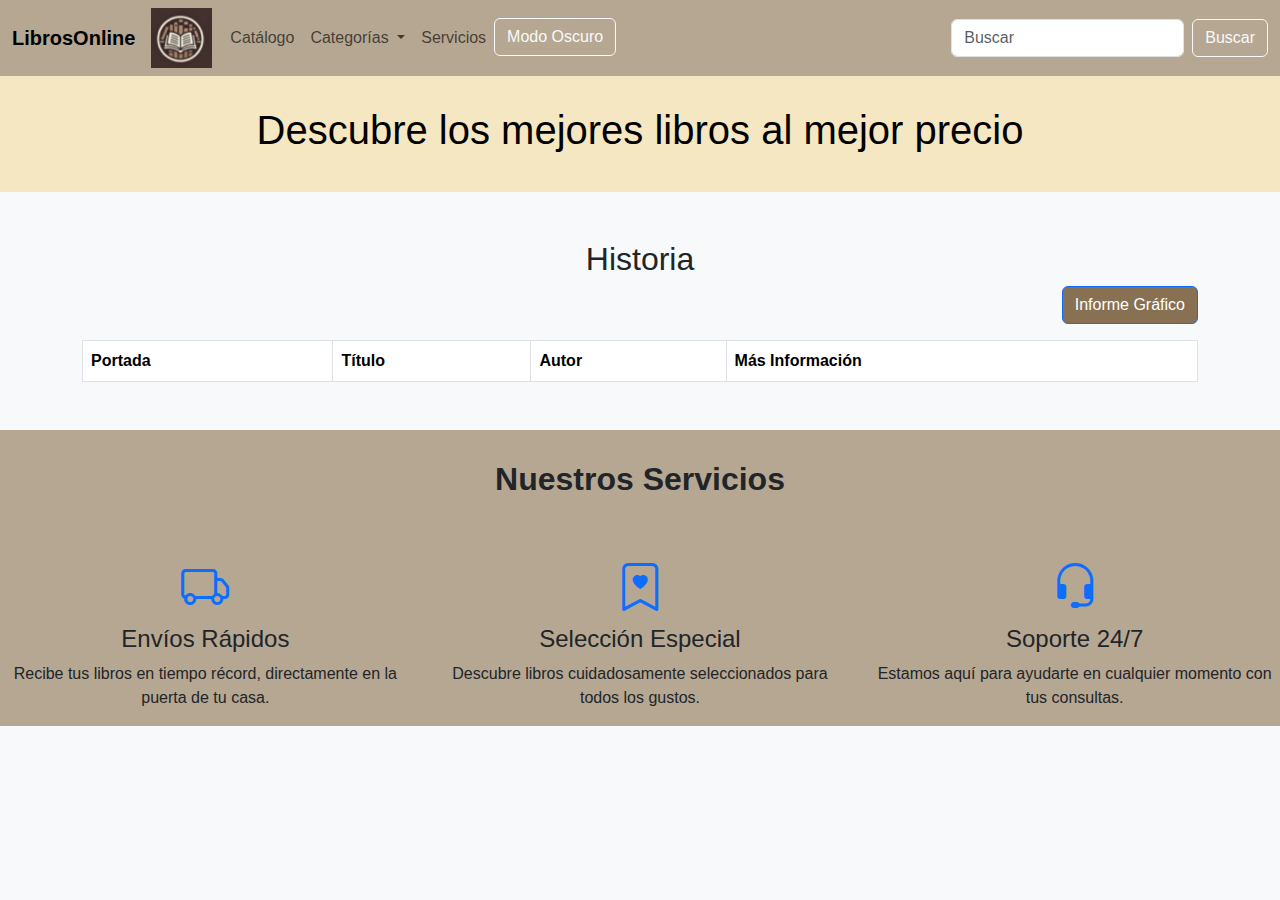
<file: Parte2/historia.html>
<!DOCTYPE html>
<html lang="es">

<head>
    <!-- Definimos la codificación de caracteres y la visualización en dispositivos móviles -->
    <meta charset="UTF-8">
    <meta name="viewport" content="width=device-width, initial-scale=1.0">
    <title>Venta de Libros</title>
    
    <!-- Enlace a los estilos de Bootstrap para facilitar el diseño responsivo y componentes prediseñados -->
    <link href="https://cdn.jsdelivr.net/npm/bootstrap@5.3.0/dist/css/bootstrap.min.css" rel="stylesheet">
    
    <!-- Enlace a los íconos de Bootstrap para usar íconos predefinidos en el sitio -->
    <link href="https://cdn.jsdelivr.net/npm/bootstrap-icons/font/bootstrap-icons.css" rel="stylesheet">
    
    <!-- Enlace a los scripts de Bootstrap para componentes interactivos como el menú desplegable -->
    <script src="https://cdn.jsdelivr.net/npm/bootstrap@5.3.0-alpha1/dist/js/bootstrap.bundle.min.js"></script>

    <!-- Estilos personalizados para la página (con archivo CSS externo) -->
    <link rel="stylesheet" href="style.css">

    <!-- Script adicional de Bootstrap (parece redundante con el anterior, pero podría ser necesario para otras funciones) -->
    <script src="https://stackpath.bootstrapcdn.com/bootstrap/5.3.0-alpha1/js/bootstrap.bundle.min.js"></script>

    <!-- Script de JavaScript personalizado para funcionalidades adicionales -->
    <script src="myScript.js"></script>
   
</head>

<body>

    <!-- Barra de navegación principal (Navbar) -->
    <nav class="navbar navbar-expand-lg" style="background-color: #b6a792;">
        <div class="container-fluid">
            <!-- Enlace principal al inicio de la página (nombre de la tienda) -->
            <a class="navbar-brand negrita" href="index.html">LibrosOnline</a>
            
            <!-- Imagen de logo (icono) de la tienda -->
            <img src="..\media\icono.png" alt="LibrosOnline" style="height: 60px; margin-right: 10px;">
            
            <!-- Botón de menú colapsable para pantallas pequeñas (dispositivos móviles) -->
            <button class="navbar-toggler" type="button" data-bs-toggle="collapse" data-bs-target="#navbarNav"
                aria-controls="navbarNav" aria-expanded="false" aria-label="Toggle navigation">
                <span class="navbar-toggler-icon"></span>
            </button>

            <!-- Menú de navegación desplegable -->
            <div class="collapse navbar-collapse" id="navbarNav">
                <ul class="navbar-nav me-auto">
                    <!-- Enlace al catálogo de libros -->
                    <li class="nav-item">
                        <a class="nav-link" href="catalogo.html" target="_blank">Catálogo</a>
                    </li>
                    <!-- Menú desplegable para elegir categorías de libros -->
                    <li class="nav-item dropdown">
                        <a class="nav-link dropdown-toggle" href="#" id="navbarDropdown" role="button"
                            data-bs-toggle="dropdown" aria-expanded="false">
                            Categorías
                        </a>
                        <ul class="dropdown-menu" aria-labelledby="navbarDropdown" style="background-color: #b6a792;">
                            <!-- Elementos del menú desplegable con enlaces a diferentes categorías -->
                            <li><a class="dropdown-item" href="ficcion.html">Ficción</a></li>
                            <li><a class="dropdown-item" href="infantil.html">Infantil</a></li>
                            <li><a class="dropdown-item" href="fantasia.html">Fantasía</a></li>
                            <li><a class="dropdown-item" href="autoayuda.html">Autoayuda</a></li>
                            <li><a class="dropdown-item" href="historia.html">Historia</a></li>
                        </ul>
                    </li>
                    <!-- Enlace directo a la sección de servicios -->
                    <li class="nav-item">
                        <a class="nav-link" href="#servicios">Servicios</a>
                    </li>
                    <!-- Botón para cambiar entre el modo oscuro y el modo claro -->
                    <li class="nav-item">
                        <button id="bot_oscuro_claro" class="btn btn-outline-light">Modo Oscuro</button>
                    </li>
                </ul>
                
                <!-- Formulario de búsqueda de libros -->
                <form class="d-flex" id="searchInput" role="search">
                    <!-- Campo de búsqueda -->
                    <input class="form-control me-2" type="search" placeholder="Buscar" aria-label="Search" id="searchQuery">
                    <!-- Botón para realizar la búsqueda -->
                    <button class="btn btn-outline-light" type="submit">Buscar</button>
                </form>
            </div>
        </div>
    </nav>

    <!-- Sección Hero (de bienvenida o presentación principal de la página) -->
    <div class="hero negrita">
        <h1>Descubre los mejores libros al mejor precio</h1>
    </div>

    <!-- Tabla para mostrar los libros de la categoría Historia -->
    <div class="container mt-5">
        <h2 class="text-center">Historia</h2>
        <!-- Botón de Informe Gráfico -->
    <div class="text-end mb-3">
        <a href="informe_grafico_historia.html" class="btn btn-primary" id="boton_grafico">Informe Gráfico</a>
    </div>
        <table class="table table-bordered">
            <thead>
                <tr>
                    <th>Portada</th>
                    <th>Título</th>
                    <th>Autor</th>
                    <th>Más Información</th>
                </tr>
            </thead>
            <tbody id="librosTabla">
                <!-- Aquí se agregarán los libros dinámicamente mediante JavaScript -->
            </tbody>
        </table>
    </div>

    <!-- Sección de Servicios -->
    <section id="servicios" class="my-5" style="background-color: #b6a792;">
        <h2 class="mb-4 centrar">Nuestros Servicios</h2>
        <div class="row text-center">
            <!-- Servicio de Envíos Rápidos -->
            <div class="col-md-4">
                <i class="bi bi-truck services-icon"></i>
                <h4>Envíos Rápidos</h4>
                <p>Recibe tus libros en tiempo récord, directamente en la puerta de tu casa.</p>
            </div>
            <!-- Servicio de Selección Especial de libros -->
            <div class="col-md-4">
                <i class="bi bi-bookmark-heart services-icon"></i>
                <h4>Selección Especial</h4>
                <p>Descubre libros cuidadosamente seleccionados para todos los gustos.</p>
            </div>
            <!-- Servicio de Soporte 24/7 -->
            <div class="col-md-4">
                <i class="bi bi-headset services-icon"></i>
                <h4>Soporte 24/7</h4>
                <p>Estamos aquí para ayudarte en cualquier momento con tus consultas.</p>
            </div>
        </div>
    </section>

    <!-- Scripts para funcionalidades específicas -->
    <script src="oscuro.js"></script> <!-- Script para cambiar entre el modo oscuro y claro -->
    <script src="buscar.js"></script> <!-- Script para la funcionalidad de búsqueda -->
    <script src="apihistoria.js"></script> <!-- Script para cargar los libros de la categoría Historia desde una API -->

</body>
</html>
</file>
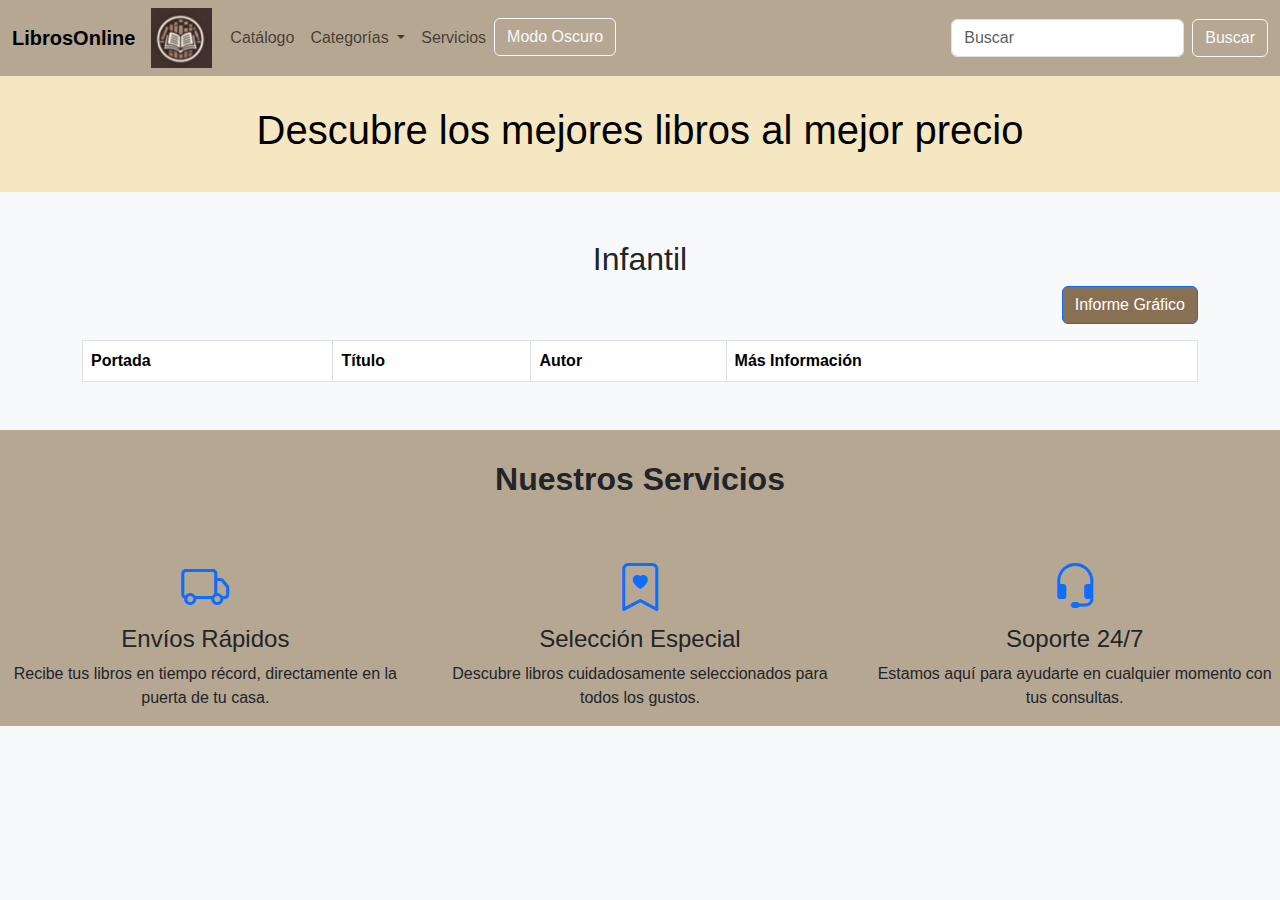
<file: Parte2/infantil.html>
<!DOCTYPE html>
<html lang="es">

<head>
    <!-- Definición de la codificación de caracteres y la visualización para dispositivos móviles -->
    <meta charset="UTF-8">
    <meta name="viewport" content="width=device-width, initial-scale=1.0">
    <title>Venta de Libros</title>

    <!-- Enlace al archivo CSS de Bootstrap para diseño responsivo y componentes prediseñados -->
    <link href="https://cdn.jsdelivr.net/npm/bootstrap@5.3.0/dist/css/bootstrap.min.css" rel="stylesheet">
    
    <!-- Enlace a los iconos de Bootstrap para usar íconos prediseñados -->
    <link href="https://cdn.jsdelivr.net/npm/bootstrap-icons/font/bootstrap-icons.css" rel="stylesheet">

    <!-- Enlace a los archivos JavaScript de Bootstrap para funcionalidades interactivas -->
    <script src="https://cdn.jsdelivr.net/npm/bootstrap@5.3.0-alpha1/dist/js/bootstrap.bundle.min.js"></script>

    <!-- Enlace al archivo CSS personalizado -->
    <link rel="stylesheet" href="style.css">

    <!-- Script adicional de Bootstrap, parece redundante con el anterior -->
    <script src="https://stackpath.bootstrapcdn.com/bootstrap/5.3.0-alpha1/js/bootstrap.bundle.min.js"></script>

    <!-- Enlace al archivo JavaScript personalizado (myScript.js) -->
    <script src="myScript.js"></script>
</head>

<body>
    <!-- Barra de navegación principal -->
    <nav class="navbar navbar-expand-lg" style="background-color: #b6a792;">
        <div class="container-fluid">
            <!-- Nombre de la tienda con enlace a la página de inicio -->
            <a class="navbar-brand negrita" href="index.html">LibrosOnline</a>
            
            <!-- Imagen del logo de la tienda -->
            <img src="..\media\icono.png" alt="LibrosOnline" style="height: 60px; margin-right: 10px;">
            
            <!-- Botón para colapsar el menú en dispositivos móviles -->
            <button class="navbar-toggler" type="button" data-bs-toggle="collapse" data-bs-target="#navbarNav"
                aria-controls="navbarNav" aria-expanded="false" aria-label="Toggle navigation">
                <span class="navbar-toggler-icon"></span>
            </button>

            <!-- Menú de navegación que se despliega -->
            <div class="collapse navbar-collapse" id="navbarNav">
                <ul class="navbar-nav me-auto">
                    <!-- Enlace al catálogo de libros -->
                    <li class="nav-item">
                        <a class="nav-link" href="catalogo.html" target="_blank">Catálogo</a>
                    </li>
                    <!-- Menú desplegable para categorías de libros -->
                    <li class="nav-item dropdown">
                        <a class="nav-link dropdown-toggle" href="#" id="navbarDropdown" role="button"
                            data-bs-toggle="dropdown" aria-expanded="false">
                            Categorías
                        </a>
                        <ul class="dropdown-menu" aria-labelledby="navbarDropdown" style="background-color: #b6a792;">
                            <!-- Elementos del menú desplegable -->
                            <li><a class="dropdown-item" href="ficcion.html">Ficción</a></li>
                            <li><a class="dropdown-item" href="infantil.html">Infantil</a></li>
                            <li><a class="dropdown-item" href="fantasia.html">Fantasía</a></li>
                            <li><a class="dropdown-item" href="autoayuda.html">Autoayuda</a></li>
                            <li><a class="dropdown-item" href="historia.html">Historia</a></li>
                        </ul>
                    </li>
                    <!-- Enlace a la sección de servicios -->
                    <li class="nav-item">
                        <a class="nav-link" href="#servicios">Servicios</a>
                    </li>
                    <!-- Botón para alternar entre el modo oscuro y claro -->
                    <li class="nav-item">
                        <button id="bot_oscuro_claro" class="btn btn-outline-light">Modo Oscuro</button>
                    </li>
                </ul>
                
                <!-- Formulario para realizar búsquedas -->
                <form class="d-flex" id="searchInput" role="search">
                    <!-- Campo de texto para ingresar la búsqueda -->
                    <input class="form-control me-2" type="search" placeholder="Buscar" aria-label="Search" id="searchQuery">
                    <!-- Botón de búsqueda -->
                    <button class="btn btn-outline-light" type="submit">Buscar</button>
                </form>
            </div>
        </div>
    </nav>

    <!-- Sección Hero (pantalla principal) con mensaje destacado -->
    <div class="hero negrita">
        <h1>Descubre los mejores libros al mejor precio</h1>
    </div>

    <!-- Tabla para mostrar los libros de la categoría Infantil -->
    <div class="container mt-5">
        <h2 class="text-center">Infantil</h2>
        <!-- Botón de Informe Gráfico -->
    <div class="text-end mb-3">
        <a href="informe_grafico_infantil.html" class="btn btn-primary" id="boton_grafico">Informe Gráfico</a>
    </div>
        <table class="table table-bordered">
            <thead>
                <tr>
                    <th>Portada</th>
                    <th>Título</th>
                    <th>Autor</th>
                    <th>Más Información</th>
                </tr>
            </thead>
            <tbody id="librosTabla">
                <!-- Aquí se añadirán los libros mediante JavaScript -->
            </tbody>
        </table>
    </div>

    <!-- Sección de Servicios -->
    <section id="servicios" class="my-5" style="background-color: #b6a792;">
        <h2 class="mb-4 centrar">Nuestros Servicios</h2>
        <div class="row text-center">
            <!-- Servicio de Envíos Rápidos -->
            <div class="col-md-4">
                <i class="bi bi-truck services-icon"></i>
                <h4>Envíos Rápidos</h4>
                <p>Recibe tus libros en tiempo récord, directamente en la puerta de tu casa.</p>
            </div>
            <!-- Servicio de Selección Especial de Libros -->
            <div class="col-md-4">
                <i class="bi bi-bookmark-heart services-icon"></i>
                <h4>Selección Especial</h4>
                <p>Descubre libros cuidadosamente seleccionados para todos los gustos.</p>
            </div>
            <!-- Servicio de Soporte 24/7 -->
            <div class="col-md-4">
                <i class="bi bi-headset services-icon"></i>
                <h4>Soporte 24/7</h4>
                <p>Estamos aquí para ayudarte en cualquier momento con tus consultas.</p>
            </div>
        </div>
    </section>

    <!-- Scripts para funcionalidades específicas -->
    <script src="oscuro.js"></script> <!-- Script para cambiar entre el modo oscuro y claro -->
    <script src="buscar.js"></script> <!-- Script para la funcionalidad de búsqueda -->
    <script src="apiinfantil.js"></script> <!-- Script para cargar los libros de la categoría Infantil desde una API -->

</body>
</html>
</file>
<file: Parte1/style.css>
/* Cambios generales */
body {
    font-family: Arial, sans-serif;
    background-color: #f8f9fa;
}

.hero {
    background-color: #F5E7C1;
    color: rgb(0, 0, 0);
    padding: 50px 0;
    text-align: center;
}

.negrita {
    font-weight: bold;
}

body.modo-oscuro {
    background-color: #5e4d36;
    color: #ffffff;
}

body.modo-oscuro .navbar {
    background-color: #5e4d36;
    /* Fondo oscuro para la barra de navegación */
}

body.modo-oscuro .btn-primary {
    background-color: #ffffff;
    /* Cambiar el color de los botones */
}

body.modo-oscuro .btn-warning {
    background-color: #5e4d36;
    /* Color del botón en modo oscuro */
}

body.modo-oscuro .table-bordered,
body.modo-oscuro .table-striped {
    background-color: #3e2c1c;
    /* Fondo marrón para la tabla */
    color: #fff;
    /* Cambiar color de texto a blanco */
}

body.modo-oscuro .table-bordered th,
body.modo-oscuro .table-striped th {
    background-color: #4a3622;
    /* Fondo más oscuro para las cabeceras de la tabla */
}

body.modo-oscuro .table-striped tbody tr:nth-of-type(odd) {
    background-color: #5d3d2e;
    /* Fondo marrón más claro en las filas impares */
}

body.modo-oscuro .table-striped tbody tr:hover {
    background-color: #8e6b4d;
    /* Fondo marrón claro al hacer hover */
}

.navbar-nav .nav-item .dropdown-menu .dropdown-item:hover {
    background-color: #887152;
    /* Cambia el fondo marron*/
    color: white;
    /* Cambia el color del texto a blanco */
}

.centrar {
    padding: 30px;
    text-align: center;
    font-weight: bold;
}

.services-icon {
    font-size: 3rem;
    color: #0d6efd;
}

.carousel-inner img {
    object-fit: cover;
    /* Ajusta la imagen sin distorsión */
    margin: 0 auto;
    /* Centra las imágenes */
}

#reloj {
    font-family: 'Courier New', monospace;
    text-align: center;
    color: #333;
    margin-top: 20px;
}
</file>
<file: Parte2/style.css>
/* Cambios generales */
body {
    font-family: Arial, sans-serif;
    background-color: #f8f9fa;
}

.hero {
    background-color: #F5E7C1;
    color: rgb(0, 0, 0);
    padding: 30px 0;
    text-align: center;
    margin-bottom: 30px;
}

.container {
    margin-top: 40px;
}

.negrita {
    font-weight: bold;
}
body.modo-oscuro {
    background-color: #212529; /* Fondo oscuro para toda la página */
    color: white; /* Texto blanco en general */
}

body.modo-oscuro .hero {
    background-color: #333; /* Fondo oscuro en la hero section */
    color: white; /* Texto blanco en la hero section */
}

body.modo-oscuro .navbar {
    background-color: #343a40; /* Fondo oscuro para la barra de navegación */
}

body.modo-oscuro .navbar .nav-link {
    color: #ffffff; /* Cambiar color de los enlaces de la barra de navegación */
}

body.modo-oscuro .navbar .nav-link:hover {
    color: #ccc; /* Cambiar color de los enlaces al pasar el mouse */
}

body.modo-oscuro .btn-outline-light {
    border-color: #ffffff; /* Cambiar el borde de los botones */
    color: #ffffff; /* Cambiar el texto de los botones */
}

body.modo-oscuro .btn-outline-light:hover {
    background-color: #ffffff; /* Cambiar el fondo de los botones al hacer hover */
    color: #333; /* Cambiar el texto al hacer hover */
}

/* Cambiar el fondo de las imágenes de los libros en modo oscuro */
body.modo-oscuro img {
    filter: brightness(0.7); /* Oscurecer las imágenes en modo oscuro */
}

body.modo-oscuro .read-more {
    color: #ffffff; /* Cambiar color del enlace 'Leer más' */
}

body.modo-oscuro .read-more:hover {
    color: #ccc; /* Cambiar color al pasar el mouse sobre 'Leer más' */
}


.texto-justificado {
    text-align: justify;
}

.navbar-nav .nav-item .dropdown-menu .dropdown-item:hover {
    background-color: #887152;
    /* Cambia el fondo marron*/
    color: white;
    /* Cambia el color del texto a blanco */
}

.centrar {
    padding: 30px;
    text-align: center;
    font-weight: bold;
}

.services-icon {
    font-size: 3rem;
    color: #0d6efd;
}

.carousel-inner img {
    object-fit: cover;
    /* Ajusta la imagen sin distorsión */
    margin: 0 auto;
    /* Centra las imágenes */
}

#reloj {
    font-family: 'Courier New', monospace;
    text-align: center;
    color: #333;
    margin-top: 20px;
}

#boton_grafico {
    background-color: #887152;
    /* Cambia el fondo marron*/
    color: white;
    /* Cambia el color del texto a blanco */
}
</file>
